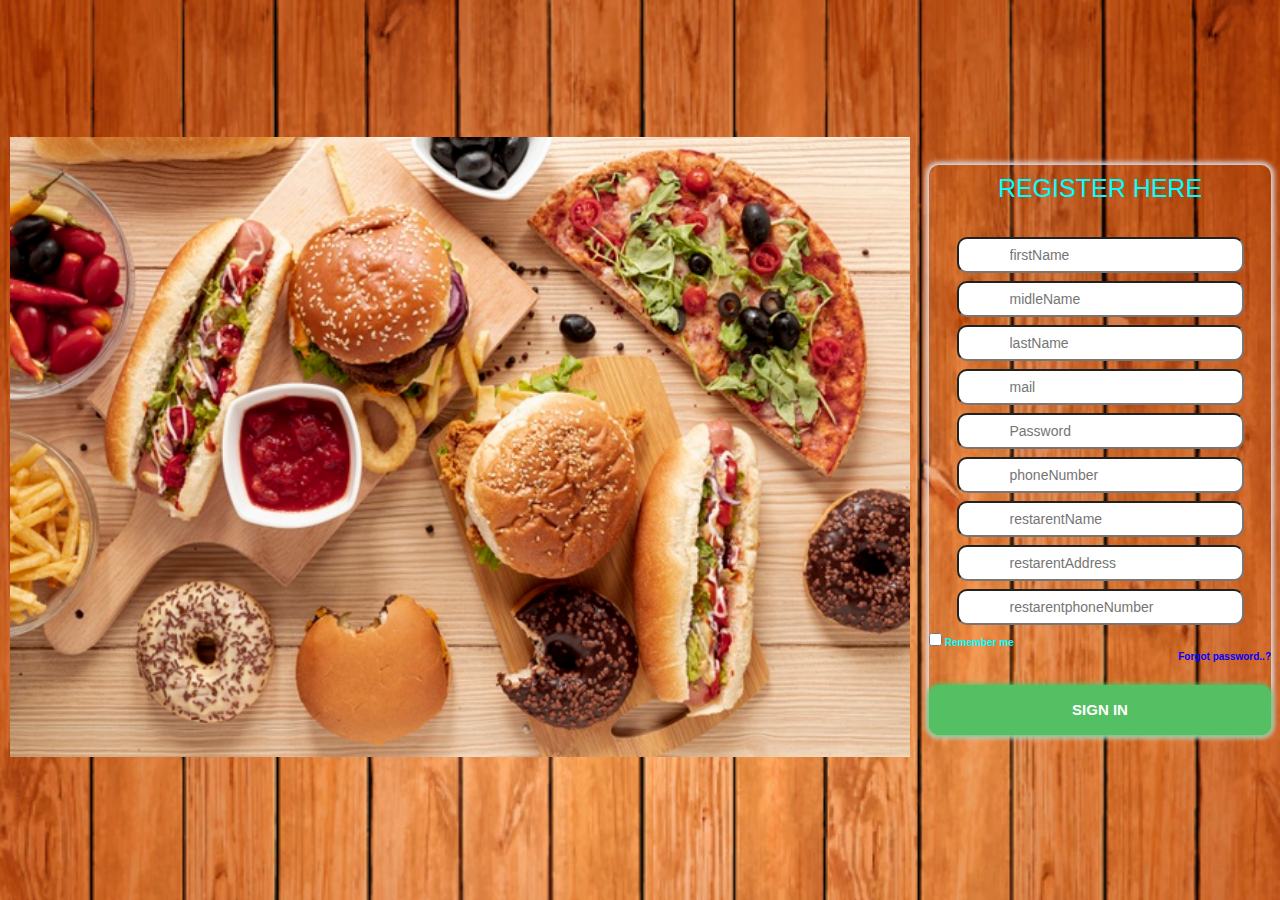
<file: register/index.html>
<!DOCTYPE html>
<html>
<head>
	<title>	login</title>
	 <link rel="stylesheet" href="https://maxcdn.bootstrapcdn.com/bootstrap/3.4.1/css/bootstrap.min.css">
  <script src="https://ajax.googleapis.com/ajax/libs/jquery/3.5.1/jquery.min.js"></script>
  <script src="https://maxcdn.bootstrapcdn.com/bootstrap/3.4.1/js/bootstrap.min.js"></script>
  <link rel="stylesheet" type="text/css" href="style.css">
</head>
<body>
<section class="section">
		<div class="main">
			<div class="img">
<img src="img/et1.jpg" / >
<img src="img/et2.jpg" />
<img src="img/ei3.jpg" />
<img src="img/et3.jpg" />


</div>
				
			<div class="sign-section">
				<div class="sign-block">
					<h3 class="sign-heading">REGISTER HERE</h3>
					<div class="input-block">
						<input  placeholder="firstName" type="text" name="firstName" required>
						<input  placeholder="midleName" type="text" name="midleName" >
						<input  placeholder="lastName" type="text" name="lastName" required>
						<input  placeholder="mail" type="email" name="mail" required>
						<input  placeholder="Password" type="Password" name="password" required>
						<input placeholder="phoneNumber" type="tel" name="phoneNumber" required>
						<input placeholder="restarentName" type="text" name="restarentName">
						<input  placeholder="restarentAddress" type="text" name="restarentAddress">
						<input  placeholder="restarentphoneNumber" type="text" name="restarentphoneNumber">
					</div>

					<div class="password-block">
						<div>
							<input type="checkbox" name="remember">
							<label for="remember">Remember me</label>
						</div> 

						<a class="password-link" href="#">Forgot password..?</a>
					</div>
					
				

					<button class="sign-button">Sign in</button>
				</div>
			</div>
		</div>
	</section>
</body>
</html>
</file>
<file: register/style.css>
body {
	font-family: 'Montserrat', sans-serif, overflow: hidden;
	background: url("img/EI6.jpg");
	background-size: cover;
	background-repeat:no-repeat; 
}

* {
	margin: 0;
	padding: 0;
	box-sizing: border-box;
}

::selection {
  background: #67E878;
  color: #ffffff;
  text-shadow: none;
}

a {
	text-decoration: none;
}
label {
    display: inline-block;
    max-width: 100%;
    margin-bottom: 35px;
    font-weight: 700;
    }
button, input, select, textarea {
    font-family: inherit;
    font-size: inherit;
    line-height: inherit;
    padding:6px 51px;
    margin:4px;
    border-radius: 10px;
}


div .img{ position: relative; }

.img img {
  position: absolute;
  top: -313px; left: -60px;
  z-index: 3;
 
  animation: slideshow 12s linear 0s infinite;
    width: 900px;
    height: 620px;
}

.img img:nth-child(2) {
  z-index: 2;
  animation-delay: 4s;
}

.img img:nth-child(3) {
  z-index: 1;
  animation-delay: 8s;
}

@keyframes slideshow {
   25% { opacity: 1;}
   50% { opacity: 0;} 
   75% { opacity: 0;}
   100% { opacity: 1;}
}

::placeholder{
	color:;
	
}

section.section {
	max-width: 1170px;
	width: 100%;
	height: 100vh;
	margin: 0 auto;
  padding: 0 15px;
}

.main {
	height: 100%;
	display: flex;
	justify-content: space-between;
	align-items: center;
}

.intro-section {
	flex-basis: 60%;
	text-align: center;

}
.intro-section img
{
	height: 500px;
	width:600px;
}

.intro-heading {
	margin-top: 50px;
	margin-bottom: 30px;
	font-size: 30px;
	text-transform: uppercase;
}

.intro-text {
	margin-bottom: 120px;
	color: #98979E;
	font-size: 13px;
	font-weight: 700;
	line-height: 1.6;
}

.sign-section {
	flex-basis: 30%;
	color: #98979E;
	border-radius: 10px;
	box-shadow: 0px 0px 5px 3px rgba(220,218,228,1);
	
	  margin-right:-61px;

}

.sign-block {
	 
	color:aqua;
}

.sign-heading {
	margin-top: 10px;
	margin-bottom: 30px;
	font-size: 25px;
	text-align: center;
	text-transform: uppercase;
}


.input-block {
	display: flex;
	flex-direction: column;
	align-items: center;



}

.input {
	width: 100%;
	height: 50px;
	padding-left: 50px;
	font-family: 'Montserrat', sans-serif;
	font-size: 14px;
	padding: 10px; 
	width: 50%;
	border-top: transparent;
	border-right: transparent;
	border-bottom: 1px solid #98979E;
	border-left: transparent;
	outline: none;
}

.input:focus {
    border-bottom: 1px solid #55C063;
}

::placeholder {
	transition: .3s ease;
}

.input:focus::placeholder {
	opacity: .5;
}

.password-block {
	display: flex;
	justify-content: space-between;
    align-items: center;
   
	font-size: 10px;
	font-weight: 700;
}

.password-link {
	color:blue;
}

.password-link:hover {
	color: #55C063;
}

.sign-button {
	background-color: #55C063;
	width: 100%;
	height: 50px;
	display: block;
	margin: 0 auto;
	font-family: 'Montserrat', sans-serif;
	font-size: 15px;
	font-weight: 900;
	color: #fff;
	text-align: center;
	text-transform: uppercase;
	border: none;
	border-radius: 10px;
	box-shadow: 0px 0px 5px 1px rgba(85,192,99,1);
	outline: none;
	cursor: pointer;
	transition: .3s ease;
}

.sign-button:hover {
	background-color: #67E878;
	box-shadow: 0px 0px 5px 1px rgba(103,232,120,1);
}
</file>
